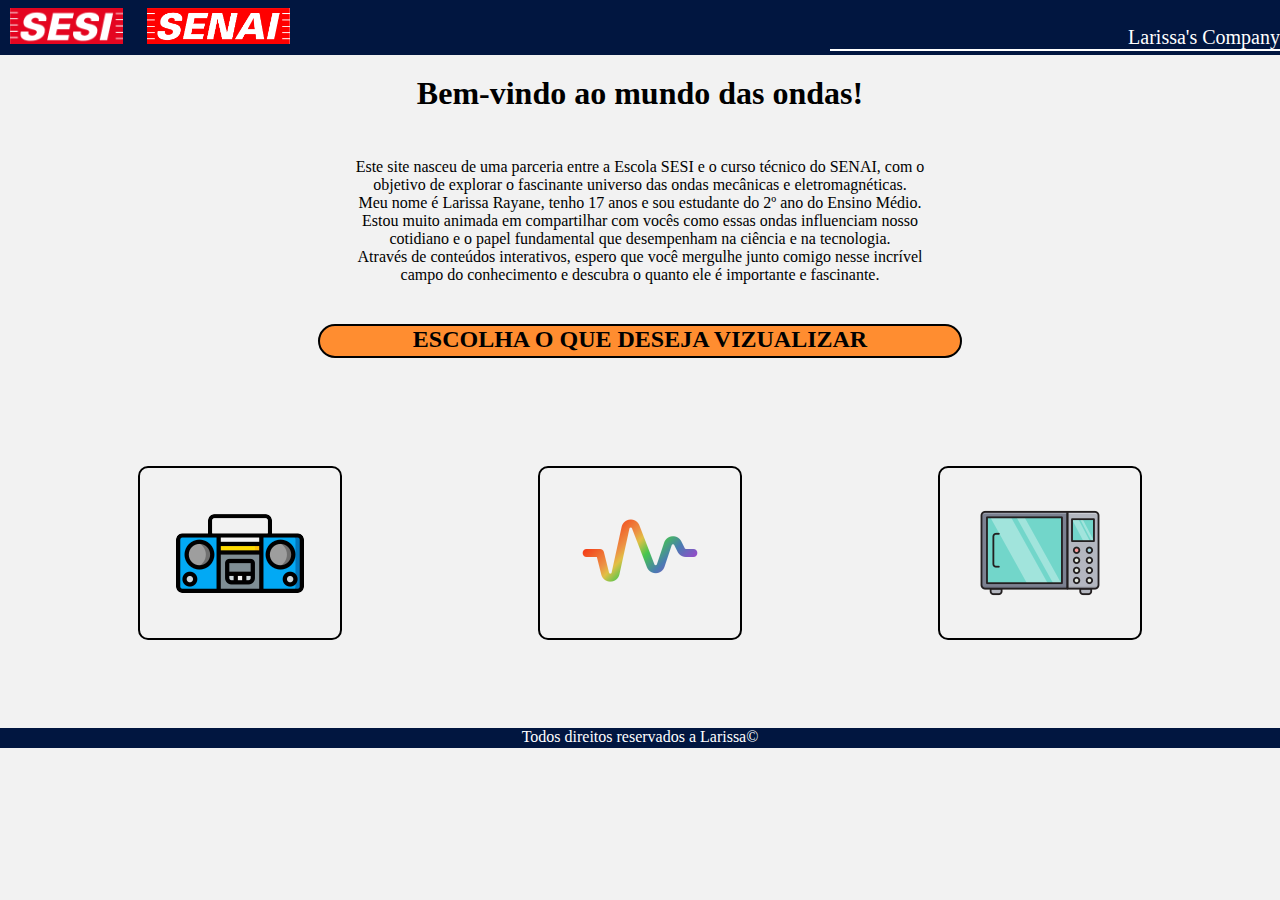
<file: index.html>
<!DOCTYPE html>
<html lang="pt-br">
<head>
    <meta charset="UTF-8">
    <meta name="viewport" content="width=device-width, initial-scale=1.0">
    <title>Inicio</title>
    <link rel="stylesheet" href="./css/style.css">
</head>
<body>
    <header>
        <div class="logos">
            <img src="./images/logo_sesi.png" alt="logo SESI">
            <img src="./images/logo_senai.png" alt="logo SENAI">
        </div>
        <div class="paragrafo">
            <p>Larissa's Company</p>
        </div>
    </header>
    <main>
        <div class="introducao">
        <h1>Bem-vindo ao mundo das ondas!</h1>
        <p>
            Este site nasceu de uma parceria entre a Escola SESI e o curso técnico do SENAI, com o objetivo de explorar o fascinante universo das ondas mecânicas e eletromagnéticas. 
            <br>
            Meu nome é Larissa Rayane, tenho 17 anos e sou estudante do 2º ano do Ensino Médio. 
            <br>
            Estou muito animada em compartilhar com vocês como essas ondas influenciam nosso cotidiano e o papel fundamental que desempenham na ciência e na tecnologia.
            <br>
Através de conteúdos interativos, espero que você mergulhe junto comigo nesse incrível campo do conhecimento e descubra o quanto ele é importante e fascinante.
        </p>
        </div>
        <div class="escolha">
            <h2>ESCOLHA O QUE DESEJA VIZUALIZAR</h2>
        </div>
        <section class="informacao">
            <a href="mecanicas.html">
            <div class="face">
                <div class="frontcards">
                    <img src="./images/musica.png" alt="caixa de musica">
                </div>

                <div class="back">
                    <p>Ondas 
                        <br>
                        mecânicas</p>
                </div>
            </div></a>


            <a href="geral.html">
            <div class="face">
                <div class="frontcards">
                    <img src="./images/onda-sonora (1).png" alt="Onda colorida">
                </div>
    
                <div class="back">
                    <p>Ondas 
                        <br>
                        em geral</p>
                </div>
            </div></a>

            <a href="eletromagneticas.html">
            <div class="face">
                <div class="frontcards">
                    <img src="./images/microondas.png" alt="Microondas">
                </div>
    
                <div class="back">
                    <p>Ondas<br>eletromagnéticas</p>
                </div>
            </div></a>
        </section>
    </main>
    <footer>
        <p>Todos direitos reservados a Larissa&copy;</p>
    </footer>
</body>
</html>
</file>
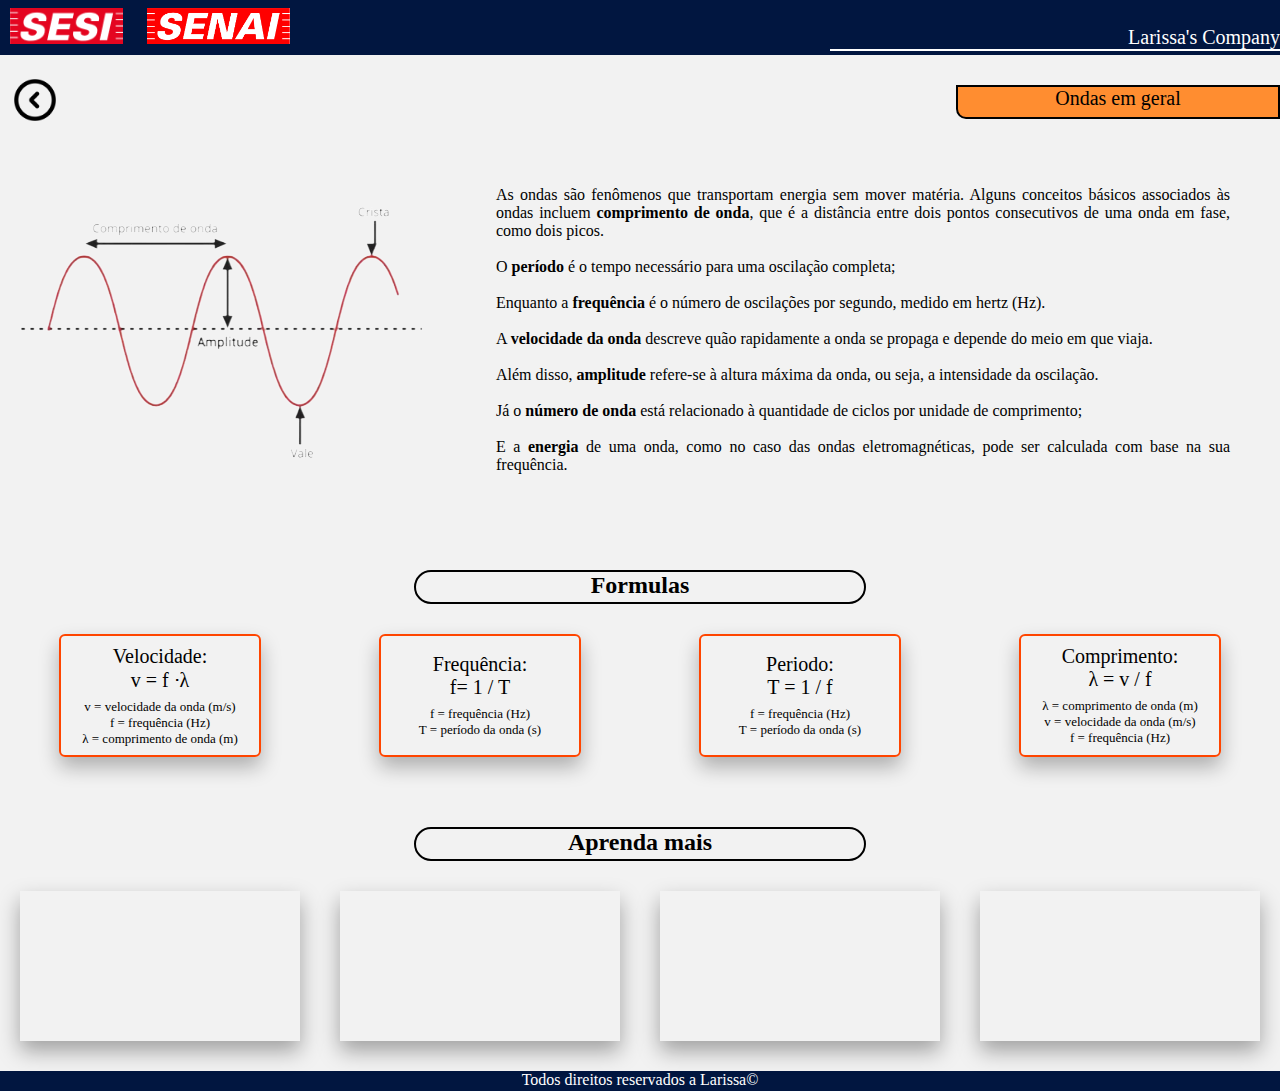
<file: geral.html>
<!DOCTYPE html>
<html lang="pt-br">
<head>
    <meta charset="UTF-8">
    <meta name="viewport" content="width=device-width, initial-scale=1.0">
    <title>Ondas</title>
    <link rel="stylesheet" href="./css/style.css">
    <link rel="stylesheet" href="https://cdn.jsdelivr.net/npm/bootstrap-icons@1.11.3/font/bootstrap-icons.min.css">

</head>
<body>
    <div class="main-content">
        <header>
            <div class="logos">
                <img src="./images/logo_sesi.png" alt="logo SESI">
                <img src="./images/logo_senai.png" alt="logo SENAI">
            </div>
            <div class="paragrafo">
                <p>Larissa's Company</p>
            </div>
        </header>
        
        
        <main>
            <div class="esquerda">
                <a href="index.html">
                <div class="seta-voltar">
                    <img src="./images/divisa-direita.png" alt="">
                    <img src="./images/divisa-direita (2).png" alt="">
                </div>
                </a>
                <div class="esquerda_titulo">
                    <p>Ondas em geral</p>
                </div>
            </div>


            <section class="container">
                <div class="img_eletro">
                    <img src="./images/mecanica.png" alt="onda eletromagnetica">
                </div>
                <div class="explicacao_eletro">
                    <p>As ondas são fenômenos que transportam energia sem mover matéria. Alguns conceitos básicos associados às ondas incluem <strong>comprimento de onda</strong>, que é a distância entre dois pontos consecutivos de uma onda em fase, como dois picos. <br><br>O <strong>período</strong> é o tempo necessário para uma oscilação completa; <br><br> Enquanto a <strong>frequência</strong> é o número de oscilações por segundo, medido em hertz (Hz). <br><br> A <strong>velocidade da onda</strong> descreve quão rapidamente a onda se propaga e depende do meio em que viaja. <br><br>

                        Além disso, <strong>  amplitude</strong> refere-se à altura máxima da onda, ou seja, a intensidade da oscilação. <br><br> Já o <strong>número de onda</strong> está relacionado à quantidade de ciclos por unidade de comprimento; <br><br> E a <strong>energia</strong> de uma onda, como no caso das ondas eletromagnéticas, pode ser calculada com base na sua frequência.</p>
                </div>
                </section>

            <div id="escolha2">
                <h2>Formulas</h2>
            </div>
            <div class="container-formulas">
                
                <div class="formulas">
                        <p>Velocidade:</p>
                        <p>v = f  ⋅λ</p>
                        <p class="sigla">v = velocidade da onda (m/s)
                            <br>
                            f = frequência (Hz)
                            <br>
                            λ = comprimento de onda (m)</p>
                </div>

                <div class="formulas">
                        <p>Frequência:</p>
                        <p>f= 1 / T
                            </p>
                            <p class="sigla">f = frequência (Hz)
                                <br>
                                T = período da onda (s)</p>
                </div>

                <div class="formulas">
                        <p>Periodo:</p>
                        <p>T = 1 / f
                            </p>
                            <p class="sigla">f = frequência (Hz)
                                <br>
                                T = período da onda (s)</p>
                </div>

                <div class="formulas">
                        <p>Comprimento:</p>
                        <p>λ = v / f</p>
                        <p class="sigla">λ = comprimento de onda (m)
                            
                            <br>v = velocidade da onda (m/s)
                            
                           <br> f = frequência (Hz)</p>
                </div>
            </div>
            <div id="escolha2">
                <h2>Aprenda mais</h2>
            </div>
            <div class="container-formulas">
                <iframe width="280" height="150" src="https://www.youtube.com/embed/HzN5-2Pn1E0?si=pQtNe8rURkSHdrj9" title="YouTube video player" frameborder="0" allow="accelerometer; autoplay; clipboard-write; encrypted-media; gyroscope; picture-in-picture; web-share" referrerpolicy="strict-origin-when-cross-origin" allowfullscreen></iframe>
                <iframe width="280" height="150" src="https://www.youtube.com/embed/0WeaGRPun94?si=ALhXNpyNOGtPLC_2" title="YouTube video player" frameborder="0" allow="accelerometer; autoplay; clipboard-write; encrypted-media; gyroscope; picture-in-picture; web-share" referrerpolicy="strict-origin-when-cross-origin" allowfullscreen></iframe>
                <iframe width="280" height="150" src="https://www.youtube.com/embed/M2D5-zXlD6A?si=sOkx4tqZMb_ESHgT" title="YouTube video player" frameborder="0" allow="accelerometer; autoplay; clipboard-write; encrypted-media; gyroscope; picture-in-picture; web-share" referrerpolicy="strict-origin-when-cross-origin" allowfullscreen></iframe>
                <iframe width="280" height="150" src="https://www.youtube.com/embed/0siWJcMRM-A?si=at1kiQf1s1IsTl9K" title="YouTube video player" frameborder="0" allow="accelerometer; autoplay; clipboard-write; encrypted-media; gyroscope; picture-in-picture; web-share" referrerpolicy="strict-origin-when-cross-origin" allowfullscreen></iframe>
            </div>
        </main>
            
</body>
<footer>
    <p>Todos direitos reservados a Larissa&copy;</p>
</footer>
</html>
</file>
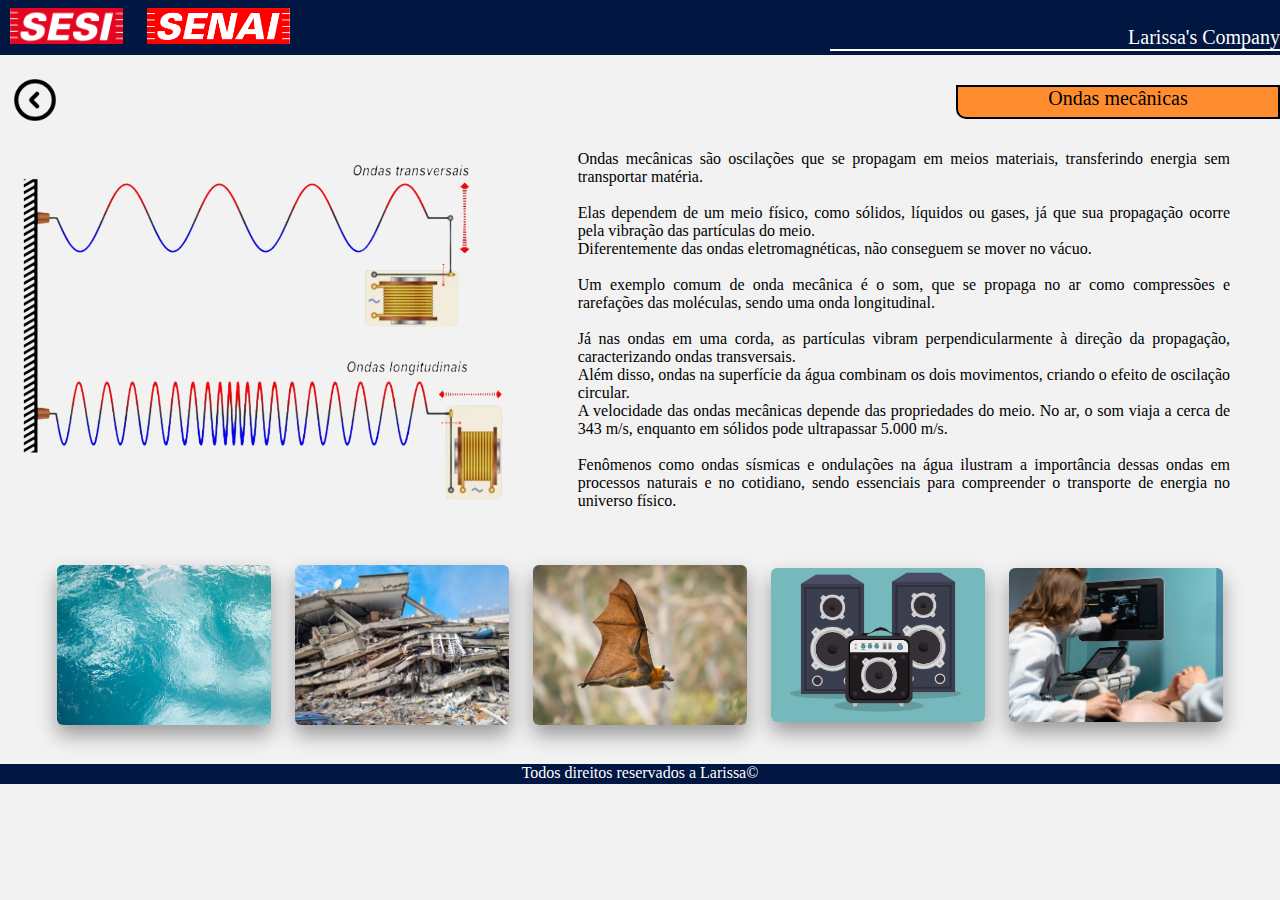
<file: mecanicas.html>
<!DOCTYPE html>
<html lang="pt-br">
<head>
    <meta charset="UTF-8">
    <meta name="viewport" content="width=device-width, initial-scale=1.0">
    <title>Ondas mecânicas</title>
    <link rel="stylesheet" href="./css/style.css">
    <link rel="stylesheet" href="https://cdn.jsdelivr.net/npm/bootstrap-icons@1.11.3/font/bootstrap-icons.min.css">

</head>
<body>
    <div class="main-content">
        <header>
            <div class="logos">
                <img src="./images/logo_sesi.png" alt="logo SESI">
                <img src="./images/logo_senai.png" alt="logo SENAI">
            </div>
            <div class="paragrafo">
                <p>Larissa's Company</p>
            </div>
        </header>
        <main>
            <div class="esquerda">
                <a href="index.html">
                <div class="seta-voltar">
                    <img src="./images/divisa-direita.png" alt="">
                    <img src="./images/divisa-direita (2).png" alt="">
                </div>
                </a>
                <div class="esquerda_titulo">
                    <p>Ondas mecânicas</p>
                </div>
            </div>
            <section class="container">
            <div class="img_eletro">
                <img src="./images/Design sem nome (1).png" alt="onda eletromagnetica">
            </div>
            <div class="explicacao_eletro">
                <p>Ondas mecânicas são oscilações que se propagam em meios materiais, transferindo energia sem transportar matéria. <br><br> Elas dependem de um meio físico, como sólidos, líquidos ou gases, já que sua propagação ocorre pela vibração das partículas do meio. <br> Diferentemente das ondas eletromagnéticas, não conseguem se mover no vácuo. 

                    <br> <br>Um exemplo comum de onda mecânica é o som, que se propaga no ar como compressões e rarefações das moléculas, sendo uma onda longitudinal. <br><br>  Já nas ondas em uma corda, as partículas vibram perpendicularmente à direção da propagação, caracterizando ondas transversais. <br> Além disso, ondas na superfície da água combinam os dois movimentos, criando o efeito de oscilação circular.
                    
                   <br> A velocidade das ondas mecânicas depende das propriedades do meio. No ar, o som viaja a cerca de 343 m/s, enquanto em sólidos pode ultrapassar 5.000 m/s. <br><br> Fenômenos como ondas sísmicas e ondulações na água ilustram a importância dessas ondas em processos naturais e no cotidiano, sendo essenciais para compreender o transporte de energia no universo físico.</p>
            </div>
            </section>

            <section class="container-mecanica">
                <div class="image-container">
                    <img src="./images/agua.png" alt="">
                    <div class="hover-text">Agua</div>
                </div>
                <div class="image-container">
                    <img src="./images/terremoto.png" alt="">
                    <div class="hover-text">Abalos sismicos</div>
                </div>
                <div class="image-container">
                    <img src="./images/morcego.png" alt="">
                    <div class="hover-text">Animais</div>
                </div>
                <div class="image-container">
                    <img src="./images/58775.jpg" alt="">
                    <div class="hover-text">Som</div>
                </div>
                <div class="image-container">
                    <img src="./images/ultra.png" alt="">
                    <div class="hover-text">Ultrassom</div>
                </div>
            </section>
            
</body>
<footer>
    <p>Todos direitos reservados a Larissa&copy;</p>
</footer>
</html>
</file>
<file: css/style.css>
*{
    padding: 0;
    margin: 0;
    font-family: 'Trebuchet MS';
}

body, html{
    width: 100%;
    height: 100%;
    background-color: #f2f2f2;
    scroll-behavior: smooth;
    animation: fadeIn 0.7s ease-in-out;

}


header{
    width: 100%;
    height: 55px;
    background-color: #011640;
    display: flex;
    justify-content: space-between;
    align-items: center;
}



/* Aplica a animação de fade apenas ao contêiner principal */
.main-content {
    animation: fadeIn 1s ease-in-out;
}

/* Definição da animação de fade */
@keyframes fadeIn {
    from {
        opacity: 0;
    }
    to {
        opacity: 1;
    }
}




.logos img{
    margin: 10px;
    max-height: 4vh;
}

.paragrafo{
    height: 5vh;
    width: 50vh;
    color: white;
    font-size: 20px;
    border-bottom: white 2px solid;
    display: flex;
    justify-content: end;
    align-items: end;
}



main{
    width: 100%;
    height: auto;
    display: flex;
    justify-content: center;
    align-items: center;
    flex-direction: column;
}

.introducao{
    width: 50%;
    text-align: center;
}
.introducao p, h1{
    margin: 20px;
}

.introducao h1{
    display: inline-block;
    color: #000;
    border-bottom: 6px solid transparent;
    transition: border-bottom 0.3s ease;
  
}
.introducao h1:hover {
    border-bottom: 3px solid black;
}

.escolha{
    background-color: #ff8d30;
    width: 50%;
    height: 30px;
    text-align: center;
    border-radius: 20px;
    border: 2px black solid;
    margin: 20px;
}

.informacao{
    width: 100%;
    height: 350px;
    display: flex;
    justify-content: center;
    align-items: center;
}

.face {
    width: 400px;
    height: 300px;
    perspective: 700px;
    position: relative;
    display: flex;
    justify-content: center;
    align-items: center;
  }
 
  .frontcards, .back {
    position: absolute;
    width: 45%;
    height: 50%;
    padding: 10px;
    border-radius: 10px;
    border: black 2px solid;
    transition: 1000ms;
    display: flex;
    justify-content: center;
    align-items: center;
    text-align: center;
  }
 
  .frontcards {
    z-index: 1;
  }
 
  .back {
    background: #ff8d30;
    transform: rotateY(-180deg);
    backface-visibility: hidden;
  }
 
  .face:hover .frontcards {
    transform: rotateY(180deg);
    z-index: 0;
  }
 
  .face:hover .back {
    transform: rotateY(0);
    z-index: 1;
  }


  a{
    text-decoration: none;
    color: #011640;
    transition: color 0.3s ease;
    font-weight: bold;
}

a:hover {
    color: #f2f2f2;
    font-size: 15px;
}




/* pag de eletromagneticas */
.seta-voltar{
    width: 100%;
    height: 5vh;
    padding: 5px;
}
.seta-voltar img{
    width: 50px;
    height: 50px;
    transition: opacity 0.3s ease;
    position: absolute;
    top: 75px;
    left: 10px;
}
.seta-voltar img:first-child {
    opacity: 1;
}

.seta-voltar img:last-child {
    opacity: 0;
}

.seta-voltar:hover img:first-child {
    opacity: 0;
}

.seta-voltar:hover img:last-child {
    opacity: 1;
}


.esquerda{
    display: flex;
    justify-content: space-between;
    align-items: start;
    width: 100%;
    height: 5vh;
    margin-top: 30px;
}

.esquerda_titulo{
    background-color: #ff8d30;
    width: 25%;
    height: 30px;
    text-align: center;
    font-size: 20px;
    border-end-start-radius: 10px;
    border: 2px black solid;
}


.container{
    display: flex;
    justify-content: space-between;
    align-items:center;
    width: 100%;
    height: 400px;
}

.img_eletro{
    margin: 20px;
    display: flex;
    align-items: start;
    justify-content: start;
}

.img_eletro img{
    max-width:700px;
    max-height:350px;
    width: auto;
    height: auto;
}

.explicacao_eletro{
    display: flex;
    align-items: center;
    justify-content: center;
    text-align: justify;
    width: 800px;
    height: 350px;
    margin: 0 50px;
}

#escolha2{
    width: 35%;
    height: 30px;
    text-align: center;
    border-radius: 20px;
    border: 2px black solid;
    margin-top: 40px;
}
.espectro{
    width: 100%;
    display: flex;
    align-items: center;
    justify-content: space-around;
    flex-direction: row;
}
.onda{
    position: relative;
    display: inline-block;
    text-align: center;
    margin-top: 20px;
}
.onda img{
    max-width:180px;
    max-height:70px;
    width: auto;
    height: auto;
    transition: transform 0.5s ease, opacity 0.5s ease;}

/* Aplica o zoom quando o mouse passa sobre a imagem */
.onda:hover img {
    transform: scale(1.2);
    opacity: 0.7;
}
/* Texto sobreposto que aparece ao passar o mouse */
.nome_onda {
    position: absolute;
    bottom: 0;
    top: 0;
    left: 0;
    right: 0;
    display: flex;
    justify-content: center;
    align-items: center;
    color: #000000;
    text-align: center;
    padding: 5px;
    opacity: 0;
    transition: opacity 0.5s ease;
    font-size: 18px;
    font-weight:bolder;
}

.onda:hover .nome_onda {
    opacity: 1;
}


.caixa{
    width: 100%;
    height: 10vh;
    display: flex;
    align-items: center;
    justify-content: space-around;
}
.naoioniza{
    border-bottom: #687ca3 2px solid;
    width: 55%;
    color: #687ca3;
    text-align: center;
    display: flex;
    align-items: center;
    justify-content: center;
    flex-direction: row;
}
.ioniza{
    border-bottom: #687ca3 2px solid;
    width: 40%;
    color: #687ca3;
    text-align: center;
    display: flex;
    align-items: center;
    justify-content: center;
    flex-direction: row;
}

.titulo_onda{
    background-color: #77aec8;
    width: 25%;
    height: 30px;
    text-align: center;
    font-size: 13px;
    border-radius: 10px;
    border: 1px black solid;
    margin-top: 80px;
}
#micro{
    background-color: #ff8d30;
}
#infra{
    background-color: #ff3313;
}
#visivel{
    background: linear-gradient(to right, rgb(252, 93, 93), rgb(247, 190, 85), rgb(247, 247, 74),rgb(81, 251, 81), rgb(82, 187, 247), rgb(244, 71, 244), rgb(252, 70, 100));
}
#ultra{
    background-color: rgb(151, 171, 237);
}
#raiox{
    background-color: rgb(211, 39, 211);
}
#raiogama{
    background-color: rgb(139, 111, 168);
}


.container-conteudo-principal{
    width: 100%;
    height: auto;
    display: flex;
    align-items: center;
    justify-content: space-around;
    flex-direction: row;
    margin: 35px 0px 35px 0px;
}

.container-imgs {
    position: relative;
    width: 40%;
    height: 550px;
    flex-direction: column;
}
.container-imgs img{
    border-radius: 6px;
    box-shadow: 0px 10px 20px rgba(0, 0, 0, 0.283);


}
.imagem-fundo {
    max-width: 300px; /* A imagem de fundo ocupa todo o contêiner */
}

.imagem-sob{
    position: absolute;
    top: 170px; /* Ajuste a posição conforme necessário */
    left: 200px;
    max-width: 300px; /* Ajuste o tamanho da imagem sobreposta */
}

.imagem-fundo2{
    position: absolute;
    top: 330px; /* Ajuste a posição conforme necessário */
    left: 0px;
    max-width: 300px; /* Ajuste o tamanho da imagem sobreposta */

}

.texto-principal {
    width: 45%;
    height: 540px;
    border: 1px solid black;
    display: flex;
    align-items: center;
    justify-content: center;
    text-align: center;
    flex-direction: column;

}

.img-exemplo img{
    transition: transform 0.5s ease, opacity 0.5s ease;
}

.img-exemplo:hover img {
    transform: scale(1.05);
    opacity: 0.4;
}

.img-exemplo{
    max-width: 300px;
}

.nome-exemplo1 {
    position: absolute;
    bottom: 20px;
    top: 10px;
    left: 260px;
    right: 0;
    display: flex;
    justify-content: center;
    align-items: center;
    color: #000000;
    text-align: center;
    padding: 5px;
    opacity: 0;
    transition: opacity 0.5s ease;
    font-size: 30px;
    font-weight:bolder;
    width: 30%;

}.nome-exemplo2 {
    position: absolute;
    bottom: 340px;
    top: 0px;
    left: 50px;
    right: 0;
    display: flex;
    justify-content: center;
    align-items: center;
    color: #000000;
    text-align: center;
    padding: 5px;
    opacity: 0;
    transition: opacity 0.5s ease;
    font-size: 30px;
    font-weight:bolder;
    width: 30%;

}
.nome-exemplo3 {
    position: absolute;
    bottom: 0px;
    top: 320px;
    left: 50px;
    right: 0;
    display: flex;
    justify-content: center;
    align-items: center;
    color: #000000;
    text-align: center;
    padding: 5px;
    opacity: 0;
    transition: opacity 0.5s ease;
    font-size: 30px;
    font-weight:bolder;
    width: 30%;

}


.img-exemplo:hover .nome-exemplo1 {
    opacity: 1;
}
.img-exemplo:hover .nome-exemplo2 {
    opacity: 1;
}
.img-exemplo:hover .nome-exemplo3 {
    opacity: 1;
}

.sobe {
    width: 60px;                /* Largura ajustada à imagem */
    height: 60px;               /* Altura ajustada */
    position: fixed;            /* Fixar na tela */
    bottom: 10px;               /* Distância da parte inferior da tela */
    right: 5px;                /* Distância da borda direita da tela */
    z-index: 9999;              /* Garantir que fique acima de outros elementos */
    display: flex;              /* Para centralizar a imagem dentro do div */
    justify-content: center;    /* Alinhar horizontalmente */
    align-items: center;        /* Alinhar verticalmente */
}

.sobe img {
    max-width: 45px;            /* Tamanho máximo da imagem */
    height: auto;               /* Manter a proporção da imagem */
}


/* mecanica */
.container-mecanica {
    width: 93%;
    height: 50%;
    display: flex;
    align-items: center;
    justify-content: space-around;
    margin: 35px;
}

.container-mecanica .image-container {
    position: relative;
    max-width: 18%;
    text-align: center;
}

.container-mecanica img {
    width: 100%;
    height: auto;
    transition: opacity 0.3s ease;
    border-radius: 6px;
    box-shadow: 0px 10px 20px rgba(0, 0, 0, 0.374);

}

.container-mecanica .image-container .hover-text {
    position: absolute;
    top: 50%;
    left: 50%;
    transform: translate(-50%, -50%);
    color: black;
    padding: 10px;
    border-radius: 5px;
    font-size: 25px;
    opacity: 0;
    transition: opacity 0.3s ease;
}

.container-mecanica .image-container:hover img {
    opacity: 0.3;
}

.container-mecanica .image-container:hover .hover-text {
    opacity: 1;
}

.container-formulas{
    width: 100%;
    height: auto;
    display: flex;
    align-items: center;
    justify-content: space-around;
    flex-direction: row;
    margin: 30px;
}
.formulas{
    text-align: center;
    font-size: 20px;
    width: 15%;
    min-height: 113px;
    display: flex;
    align-items: center;
    justify-content: center;
    flex-direction: column;
    border: 2px orangered solid;
    padding: 3px;
    box-shadow: 0px 10px 20px rgba(0, 0, 0, 0.283);
    border-radius: 6px;
    transition: transform 0.7s ease;
    
    
}
.formulas:hover{
    border: 2px solid #011640;
    transform: scale(1.1); 
}
.sigla{
    font-size: 13px;
    margin-top: 7px;
}

iframe{
    box-shadow: 0px 10px 20px rgba(0, 0, 0, 0.338);
    transition: transform 0.4s ease;
}
iframe:hover{
    box-shadow: 0px 10px 20px rgba(255, 68, 0, 0.388);
    transform: scale(1.1); 
}

footer{
    background-color: #011640;
    color: white;
    text-align: center;
    width: 100%;
    height: 20px;
}
</file>
